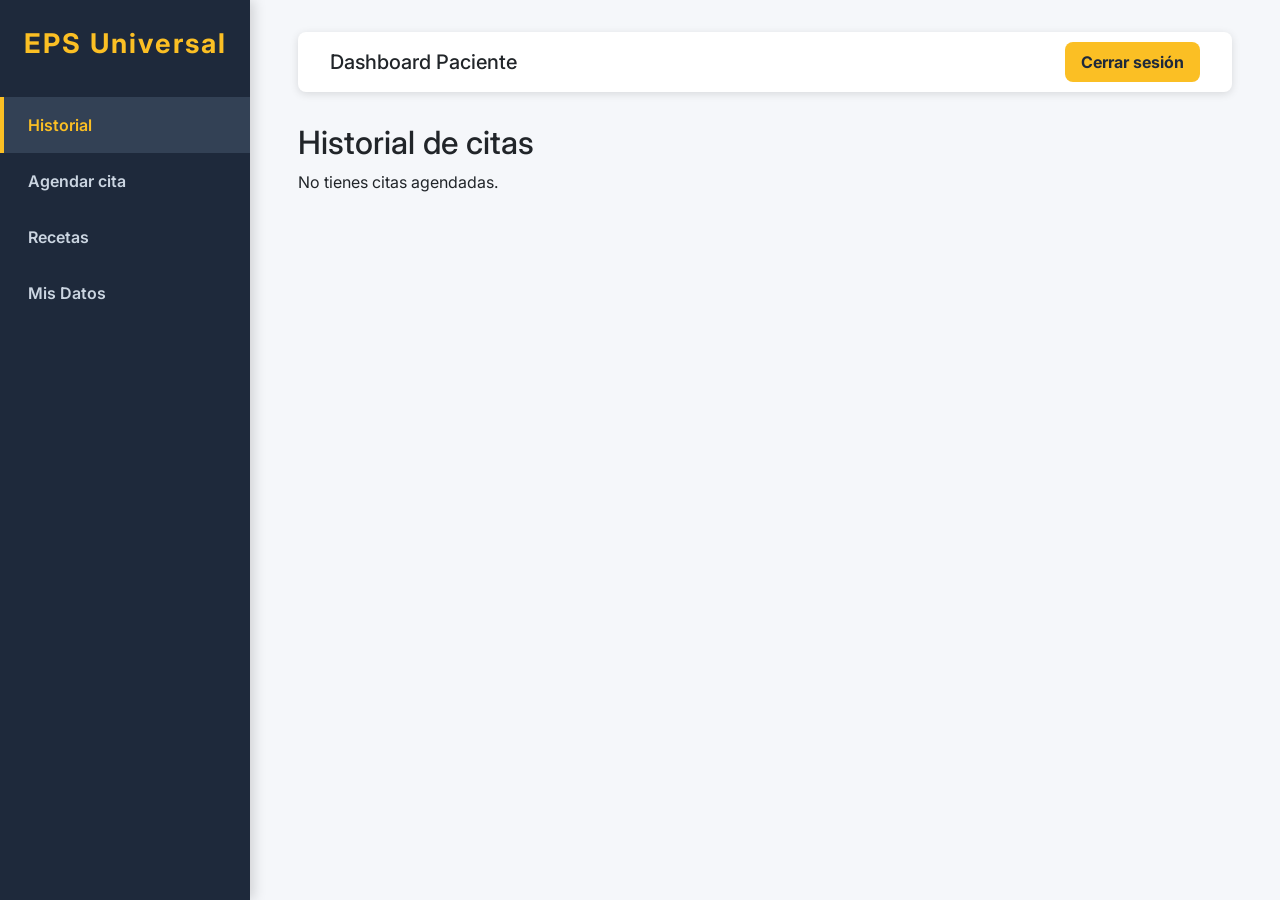
<file: dashboard-paciente.html>
<!DOCTYPE html>
<html lang="es">

<head>
    <meta charset="UTF-8" />
    <meta name="viewport" content="width=device-width, initial-scale=1" />
    <title>Dashboard Paciente - EPS Universal</title>
    <link href="https://cdn.jsdelivr.net/npm/bootstrap@5.3.6/dist/css/bootstrap.min.css" rel="stylesheet" />
    <link href="https://fonts.googleapis.com/css2?family=Inter:wght@400;600;700&display=swap" rel="stylesheet" />
    <style>
        body,
        html {
            height: 100%;
            margin: 0;
            font-family: 'Inter', sans-serif;
            background: #f5f7fa;
            color: #212529;
            overflow-x: hidden;
        }

        /* Sidebar */
        #sidebar {
            position: fixed;
            top: 0;
            left: 0;
            height: 100vh;
            width: 250px;
            background: #1e293b;
            box-shadow: 4px 0 12px rgb(0 0 0 / 0.15);
            display: flex;
            flex-direction: column;
            padding-top: 1.5rem;
            z-index: 1100;
            transition: transform 0.3s ease;
            transform: translateX(0);
        }

        #sidebar.closed {
            transform: translateX(-100%);
        }

        #sidebar .logo {
            font-size: 1.7rem;
            font-weight: 700;
            color: #fbbf24;
            text-align: center;
            margin-bottom: 2rem;
            letter-spacing: 2px;
            user-select: none;
        }

        #sidebar nav a {
            display: flex;
            align-items: center;
            padding: 1rem 1.5rem;
            color: #cbd5e1;
            font-weight: 600;
            font-size: 1rem;
            border-left: 4px solid transparent;
            transition: all 0.3s ease;
            text-decoration: none;
            gap: 12px;
        }

        #sidebar nav a:hover,
        #sidebar nav a.active {
            background: #334155;
            color: #fbbf24;
            border-left-color: #fbbf24;
        }

        /* Contenido principal */
        #mainContent {
            margin-left: 250px;
            padding: 2rem 3rem;
            min-height: 100vh;
            background: #f5f7fa;
            transition: margin-left 0.3s ease;
        }

        /* Header */
        header.navbar-top {
            height: 60px;
            background: white;
            box-shadow: 0 2px 8px rgb(0 0 0 / 0.12);
            display: flex;
            align-items: center;
            justify-content: space-between;
            padding: 0 2rem;
            margin-bottom: 2rem;
            border-radius: 8px;
            position: sticky;
            top: 0;
            z-index: 1050;
        }

        /* Botón hamburguesa */
        .btn-sidebar-toggle {
            background: transparent;
            border: none;
            font-size: 1.8rem;
            color: #1e293b;
            cursor: pointer;
            display: none;
            user-select: none;
        }

        .btn-sidebar-toggle:focus {
            outline: 2px solid #fbbf24;
            outline-offset: 2px;
        }

        /* Botón cerrar sesión */
        header.navbar-top button.logout-btn {
            background: #fbbf24;
            border: none;
            padding: 0.5rem 1rem;
            border-radius: 8px;
            font-weight: 700;
            color: #1e293b;
            cursor: pointer;
            transition: background-color 0.3s ease;
        }

        header.navbar-top button.logout-btn:hover {
            background: #f59e0b;
            color: white;
        }

        /* Formulario editar datos */
        form#formDatos label {
            font-weight: 600;
        }

        form#formDatos input,
        form#formDatos select {
            margin-bottom: 1rem;
            padding: 0.5rem;
            border-radius: 6px;
            border: 1px solid #ccc;
            width: 100%;
            font-size: 1rem;
        }

        form#formDatos button {
            background: #fbbf24;
            border: none;
            padding: 0.6rem 1.2rem;
            border-radius: 8px;
            font-weight: 700;
            color: #1e293b;
            cursor: pointer;
            transition: background-color 0.3s ease;
        }

        form#formDatos button:hover {
            background: #f59e0b;
            color: white;
        }

        /* Responsive */
        @media (max-width: 991.98px) {
            #sidebar {
                transform: translateX(-100%);
            }

            #sidebar.open {
                transform: translateX(0);
            }

            #mainContent {
                margin-left: 0;
                padding: 1.5rem 1.5rem;
            }

            .btn-sidebar-toggle {
                display: inline-block;
            }
        }
    </style>
</head>

<body>
    <!-- Sidebar -->
    <aside id="sidebar" class="closed" aria-label="Navegación principal">
        <div class="logo" tabindex="0">EPS Universal</div>
        <nav>
            <a href="#historial" class="active" data-target="historial" tabindex="0" aria-current="page">Historial</a>
            <a href="#agendar" data-target="agendar" tabindex="0">Agendar cita</a>
            <a href="#recetas" data-target="recetas" tabindex="0">Recetas</a>
            <a href="#misdatos" data-target="misdatos" tabindex="0">Mis Datos</a>
        </nav>
    </aside>

    <!-- Contenido principal -->
    <main id="mainContent" tabindex="-1">
        <header class="navbar-top" role="banner">
            <button aria-label="Abrir menú lateral" aria-expanded="false" aria-controls="sidebar"
                class="btn-sidebar-toggle" id="btnToggleSidebar">&#9776;</button>
            <h1 class="h5 m-0">Dashboard Paciente</h1>
            <button class="logout-btn" aria-label="Cerrar sesión">Cerrar sesión</button>
        </header>

        <!-- Secciones -->
        <section id="historial" tabindex="0" aria-label="Historial de citas">
            <h2>Historial de citas</h2>
            <div id="historialCitas">
                <p>No tienes citas agendadas.</p>
            </div>
        </section>

        <section id="agendar" tabindex="0" aria-label="Agendar nueva cita" hidden>
            <h2>Agendar cita</h2>
            <form id="formAgendar" novalidate>
                <label for="especialidad">Especialidad</label>
                <select id="especialidad" required>
                    <option value="">Seleccione</option>
                    <option value="general">General</option>
                    <option value="odontologia">Odontología</option>
                </select>
                <br /><br />
                <label for="fecha">Fecha</label>
                <input type="date" id="fecha" required />
                <br /><br />
                <label for="hora">Hora</label>
                <input type="time" id="hora" required />
                <br /><br />
                <button type="submit">Agendar</button>
            </form>
        </section>

        <section id="recetas" tabindex="0" aria-label="Recetas médicas" hidden>
            <h2>Recetas médicas</h2>
            <ul>
                <li>Paracetamol 500mg, 3 veces al día por 5 días</li>
                <li>Ibuprofeno 400mg, 2 veces al día por 7 días</li>
            </ul>
        </section>

        <section id="misdatos" tabindex="0" aria-label="Editar datos personales" hidden>
            <h2>Mis Datos Personales</h2>
            <form id="formDatos" novalidate>
                <label for="nombre">Nombre completo</label>
                <input type="text" id="nombre" required minlength="3" />

                <label for="email">Correo electrónico</label>
                <input type="email" id="email" required />

                <label for="telefono">Teléfono</label>
                <input type="tel" id="telefono" pattern="[0-9]{7,15}" placeholder="Solo números, 7-15 dígitos" />

                <label for="direccion">Dirección</label>
                <input type="text" id="direccion" />

                <label for="sexo">Sexo</label>
                <select id="sexo" required>
                    <option value="">Seleccione</option>
                    <option value="M">Masculino</option>
                    <option value="F">Femenino</option>
                    <option value="O">Otro</option>
                </select>

                <button type="submit">Guardar cambios</button>
            </form>
        </section>
    </main>

    <script>
        const sidebar = document.getElementById('sidebar');
        const btnToggle = document.getElementById('btnToggleSidebar');
        const links = sidebar.querySelectorAll('nav a');
        const sections = document.querySelectorAll('main section');

        // Datos ejemplo para mostrar en el formulario "Mis Datos"
        const datosUsuario = {
            nombre: 'Juan Pérez',
            email: 'juan.perez@example.com',
            telefono: '3123456789',
            direccion: 'Calle Falsa 123',
            sexo: 'M',
        };

        // Array para almacenar las citas agendadas
        let citas = [
            // Ejemplo de cita previa (opcional)
            // { especialidad: 'general', fecha: '2025-05-10', hora: '14:00' }
        ];

        // Función para cargar datos en el formulario "Mis Datos"
        function cargarDatos() {
            document.getElementById('nombre').value = datosUsuario.nombre;
            document.getElementById('email').value = datosUsuario.email;
            document.getElementById('telefono').value = datosUsuario.telefono;
            document.getElementById('direccion').value = datosUsuario.direccion;
            document.getElementById('sexo').value = datosUsuario.sexo;
        }

        // Función para mostrar las citas en el historial
        function mostrarHistorial() {
            const historialDiv = document.getElementById('historialCitas');
            historialDiv.innerHTML = ''; // Limpiar contenido

            if (citas.length === 0) {
                historialDiv.innerHTML = '<p>No tienes citas agendadas.</p>';
                return;
            }

            // Ordenar citas por fecha y hora descendente para mostrar la última primero
            citas.sort((a, b) => {
                const fechaHoraA = new Date(a.fecha + 'T' + a.hora);
                const fechaHoraB = new Date(b.fecha + 'T' + b.hora);
                return fechaHoraB - fechaHoraA;
            });

            const ultimaCita = citas[0];

            historialDiv.innerHTML = `
        <p><strong>Última cita agendada:</strong></p>
        <ul>
          <li>Especialidad: ${ultimaCita.especialidad.charAt(0).toUpperCase() + ultimaCita.especialidad.slice(1)}</li>
          <li>Fecha: ${ultimaCita.fecha}</li>
          <li>Hora: ${ultimaCita.hora}</li>
        </ul>
      `;

            // Opcional: mostrar todas las citas históricas
            if (citas.length > 1) {
                historialDiv.innerHTML += '<hr><p>Historial completo de citas:</p><ul>';
                citas.forEach(cita => {
                    historialDiv.innerHTML += `<li>${cita.especialidad.charAt(0).toUpperCase() + cita.especialidad.slice(1)} - ${cita.fecha} a las ${cita.hora}</li>`;
                });
                historialDiv.innerHTML += '</ul>';
            }
        }

        // Botón para abrir/cerrar sidebar móvil
        btnToggle.addEventListener('click', () => {
            if (sidebar.classList.contains('open')) {
                sidebar.classList.remove('open');
                sidebar.classList.add('closed');
                btnToggle.setAttribute('aria-expanded', 'false');
            } else {
                sidebar.classList.add('open');
                sidebar.classList.remove('closed');
                btnToggle.setAttribute('aria-expanded', 'true');
            }
        });

        // Navegación y mostrar secciones
        links.forEach(link => {
            link.addEventListener('click', e => {
                e.preventDefault();
                const target = link.getAttribute('data-target');

                sections.forEach(sec => {
                    sec.hidden = sec.id !== target;
                });

                links.forEach(l => l.classList.remove('active'));
                link.classList.add('active');

                // Cargar datos en "Mis Datos" si se selecciona esa sección
                if (target === 'misdatos') {
                    cargarDatos();
                }

                // Mostrar historial actualizado si se selecciona historial
                if (target === 'historial') {
                    mostrarHistorial();
                }

                // En móvil cerrar sidebar al seleccionar
                if (window.innerWidth < 992) {
                    sidebar.classList.remove('open');
                    sidebar.classList.add('closed');
                    btnToggle.setAttribute('aria-expanded', 'false');
                }
            });
        });

        // Al cargar página: mostrar solo historial y sidebar acorde tamaño
        window.addEventListener('DOMContentLoaded', () => {
            sections.forEach(sec => {
                sec.hidden = sec.id !== 'historial';
            });
            mostrarHistorial();

            if (window.innerWidth >= 992) {
                sidebar.classList.remove('closed');
                sidebar.classList.remove('open');
            } else {
                sidebar.classList.add('closed');
            }
            btnToggle.setAttribute('aria-expanded', 'false');
        });

        // Ajustar sidebar al cambiar tamaño ventana
        window.addEventListener('resize', () => {
            if (window.innerWidth >= 992) {
                sidebar.classList.remove('closed');
                sidebar.classList.remove('open');
                btnToggle.setAttribute('aria-expanded', 'false');
            } else {
                sidebar.classList.add('closed');
            }
        });

        // Validar y "guardar" cambios de formulario "Mis Datos"
        const formDatos = document.getElementById('formDatos');
        formDatos.addEventListener('submit', e => {
            e.preventDefault();

            // Validar campos con HTML5
            if (!formDatos.checkValidity()) {
                alert('Por favor complete correctamente el formulario.');
                return;
            }

            // Validar patrón del teléfono si está lleno
            const telefonoInput = document.getElementById('telefono');
            if (telefonoInput.value.trim() !== '' && !telefonoInput.checkValidity()) {
                alert('El teléfono debe contener solo números entre 7 y 15 dígitos.');
                return;
            }

            // Guardar los datos en el objeto (simulación)
            datosUsuario.nombre = document.getElementById('nombre').value.trim();
            datosUsuario.email = document.getElementById('email').value.trim();
            datosUsuario.telefono = telefonoInput.value.trim();
            datosUsuario.direccion = document.getElementById('direccion').value.trim();
            datosUsuario.sexo = document.getElementById('sexo').value;

            alert('Datos guardados con éxito. (Aquí conectas con backend para persistir)');
        });

        // Manejar formulario agendar cita
        const formAgendar = document.getElementById('formAgendar');
        formAgendar.addEventListener('submit', e => {
            e.preventDefault();

            // Validar campos
            if (!formAgendar.checkValidity()) {
                alert('Por favor complete correctamente el formulario para agendar cita.');
                return;
            }

            // Obtener valores
            const especialidad = document.getElementById('especialidad').value;
            const fecha = document.getElementById('fecha').value;
            const hora = document.getElementById('hora').value;

            // Validar fecha no sea en el pasado
            const fechaCita = new Date(fecha + 'T' + hora);
            const ahora = new Date();
            if (fechaCita < ahora) {
                alert('La fecha y hora de la cita no pueden ser anteriores a la fecha actual.');
                return;
            }

            // Agregar cita al array
            citas.push({ especialidad, fecha, hora });
              alert('Cita agendada correctamente.');

  // Resetear formulario
  formAgendar.reset();

  // Cambiar a historial y actualizarlo para que muestre la nueva cita
  sections.forEach(sec => (sec.hidden = sec.id !== 'historial'));
  links.forEach(l => l.classList.remove('active'));
  links.forEach(l => {
    if (l.getAttribute('data-target') === 'historial') l.classList.add('active');
  });
  mostrarHistorial();
});
</script> </body> </html>
</file>
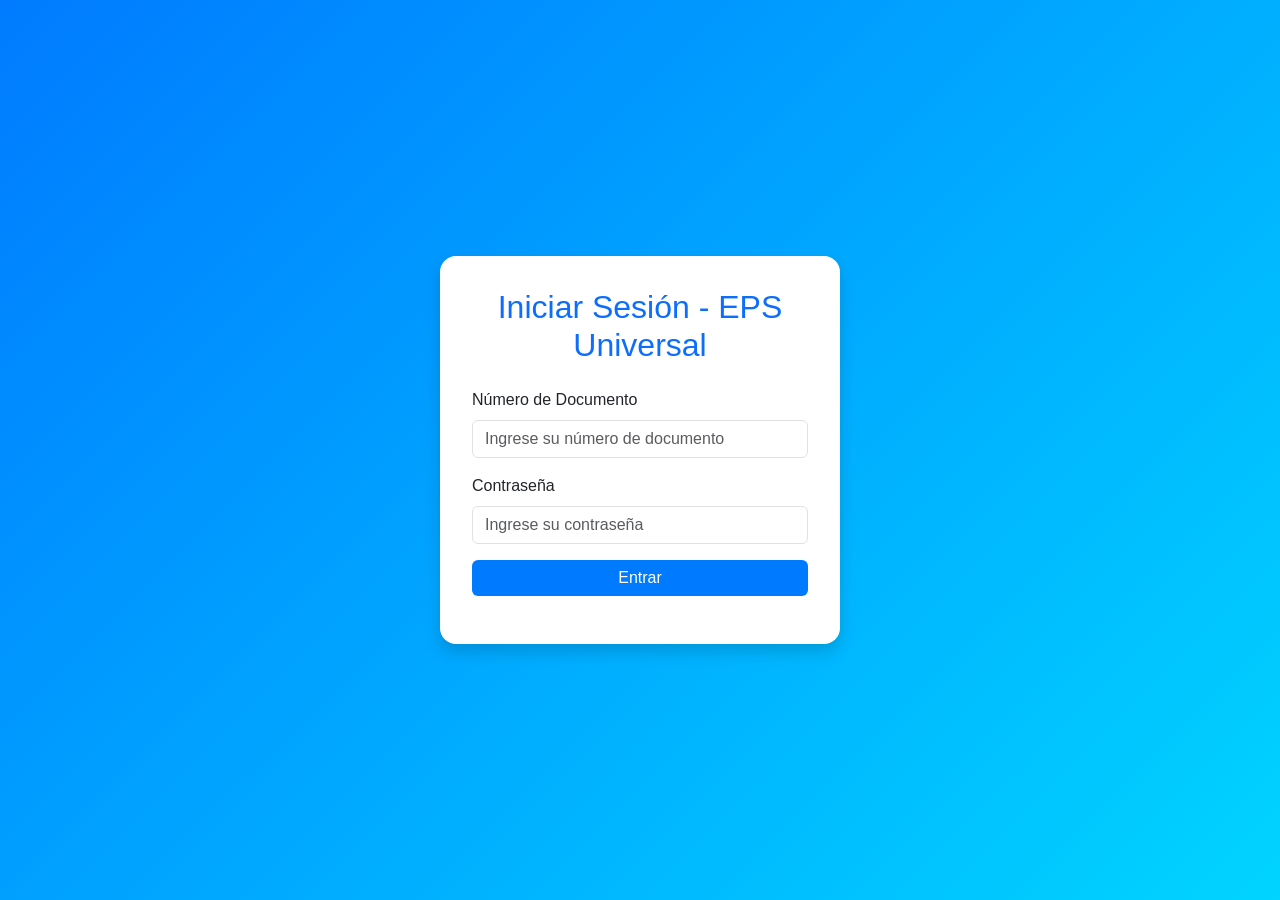
<file: login.html>
<!DOCTYPE html>
<html lang="es">

<head>
  <meta charset="UTF-8" />
  <meta name="viewport" content="width=device-width, initial-scale=1" />
  <title>Login EPS Universal</title>
  <link href="https://cdn.jsdelivr.net/npm/bootstrap@5.3.6/dist/css/bootstrap.min.css" rel="stylesheet" />
  <style>
    body {
      background: linear-gradient(135deg, #007bff 0%, #00d4ff 100%);
      height: 100vh;
      display: flex;
      justify-content: center;
      align-items: center;
      font-family: 'Segoe UI', Tahoma, Geneva, Verdana, sans-serif;
    }

    .login-card {
      background: white;
      border-radius: 1rem;
      padding: 2rem;
      width: 100%;
      max-width: 400px;
      box-shadow: 0 0.5rem 1rem rgba(0, 0, 0, 0.15);
    }

    .form-control:focus {
      border-color: #007bff;
      box-shadow: 0 0 8px #00aaff88;
    }

    .btn-primary {
      background: #007bff;
      border: none;
      transition: background 0.3s ease;
    }

    .btn-primary:hover {
      background: #0056b3;
    }

    .error-msg {
      color: #dc3545;
      font-size: 0.9rem;
      margin-top: 0.3rem;
    }

    .success-msg {
      color: #198754;
      font-size: 1rem;
      margin-top: 1rem;
      text-align: center;
    }
  </style>
</head>

<body>
  <main class="login-card shadow">
    <h2 class="mb-4 text-center text-primary">Iniciar Sesión - EPS Universal</h2>
    <form id="loginForm" novalidate>
      <div class="mb-3">
        <label for="document" class="form-label">Número de Documento</label>
        <input type="text" class="form-control" id="document" placeholder="Ingrese su número de documento" required pattern="^\d{6,15}$" />
        <div class="error-msg" id="docError"></div>
      </div>
      <div class="mb-3">
        <label for="password" class="form-label">Contraseña</label>
        <input type="password" class="form-control" id="password" placeholder="Ingrese su contraseña" required minlength="6" />
        <div class="error-msg" id="passError"></div>
      </div>
      <button type="submit" class="btn btn-primary w-100">Entrar</button>
    </form>
    <div id="loginResult" class="success-msg"></div>
  </main>

  <script>
    // Simulación simple de usuarios para demo
    const usuariosSimulados = {
      // documento: rol
      "123456789": "paciente",
      "987654321": "doctor",
      "555555555": "admin",
    };

    const loginForm = document.getElementById("loginForm");
    const docInput = document.getElementById("document");
    const passInput = document.getElementById("password");
    const docError = document.getElementById("docError");
    const passError = document.getElementById("passError");
    const loginResult = document.getElementById("loginResult");

    loginForm.addEventListener("submit", (e) => {
      e.preventDefault();

      // Reset mensajes
      docError.textContent = "";
      passError.textContent = "";
      loginResult.textContent = "";

      // Validar documento
      const docVal = docInput.value.trim();
      if (!docVal.match(/^\d{6,15}$/)) {
        docError.textContent = "Ingrese un número de documento válido (6-15 dígitos)";
        docInput.focus();
        return;
      }

      // Validar contraseña
      const passVal = passInput.value.trim();
      if (passVal.length < 6) {
        passError.textContent = "La contraseña debe tener al menos 6 caracteres";
        passInput.focus();
        return;
      }

      // Simular autenticación
      if (!(docVal in usuariosSimulados)) {
        loginResult.style.color = "#dc3545";
        loginResult.textContent = "Usuario no registrado.";
        return;
      }

      // Simular contraseña correcta (para demo)
      // Aquí iría la llamada a backend real con fetch o axios
      if (passVal !== "password123") {
        loginResult.style.color = "#dc3545";
        loginResult.textContent = "Contraseña incorrecta.";
        return;
      }

      // Éxito: redirigir según rol
      const rol = usuariosSimulados[docVal];
      loginResult.style.color = "#198754";
      loginResult.textContent = `Inicio de sesión exitoso. Redirigiendo como ${rol}...`;

      setTimeout(() => {
        switch (rol) {
          case "paciente":
            window.location.href = "dashboard-paciente.html";
            break;
          case "doctor":
            window.location.href = "dashboard-doctor.html";
            break;
          case "admin":
            window.location.href = "dashboard-admin.html";
            break;
          default:
            window.location.href = "index.html";
        }
      }, 1500);
    });
  </script>
</body>

</html>
</file>
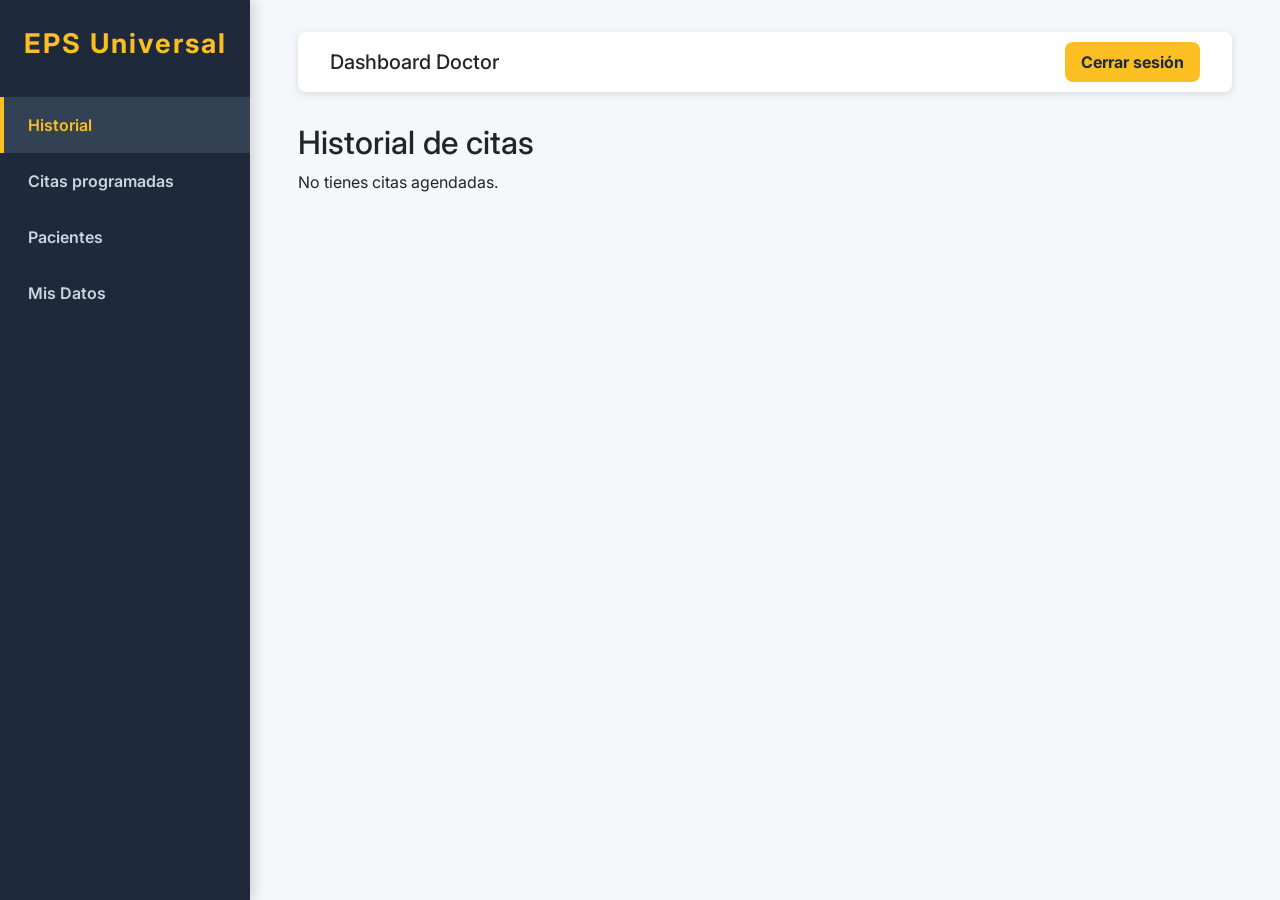
<file: dashboards/dashboard-doctor.html>
<!DOCTYPE html>
<html lang="es">

<head>
    <meta charset="UTF-8" />
    <meta name="viewport" content="width=device-width, initial-scale=1" />
    <title>Dashboard Doctor - EPS Universal</title>
    <link href="https://cdn.jsdelivr.net/npm/bootstrap@5.3.6/dist/css/bootstrap.min.css" rel="stylesheet" />
    <link href="https://fonts.googleapis.com/css2?family=Inter:wght@400;600;700&display=swap" rel="stylesheet" />
    <style>
        body,
        html {
            height: 100%;
            margin: 0;
            font-family: 'Inter', sans-serif;
            background: #f5f7fa;
            color: #212529;
            overflow-x: hidden;
        }

        /* Sidebar */
        #sidebar {
            position: fixed;
            top: 0;
            left: 0;
            height: 100vh;
            width: 250px;
            background: #1e293b;
            box-shadow: 4px 0 12px rgb(0 0 0 / 0.15);
            display: flex;
            flex-direction: column;
            padding-top: 1.5rem;
            z-index: 1100;
            transition: transform 0.3s ease;
            transform: translateX(0);
        }

        #sidebar.closed {
            transform: translateX(-100%);
        }

        #sidebar .logo {
            font-size: 1.7rem;
            font-weight: 700;
            color: #fbbf24;
            text-align: center;
            margin-bottom: 2rem;
            letter-spacing: 2px;
            user-select: none;
        }

        #sidebar nav a {
            display: flex;
            align-items: center;
            padding: 1rem 1.5rem;
            color: #cbd5e1;
            font-weight: 600;
            font-size: 1rem;
            border-left: 4px solid transparent;
            transition: all 0.3s ease;
            text-decoration: none;
            gap: 12px;
            cursor: pointer;
        }

        #sidebar nav a:hover,
        #sidebar nav a.active {
            background: #334155;
            color: #fbbf24;
            border-left-color: #fbbf24;
        }

        /* Contenido principal */
        #mainContent {
            margin-left: 250px;
            padding: 2rem 3rem;
            min-height: 100vh;
            background: #f5f7fa;
            transition: margin-left 0.3s ease;
        }

        /* Header */
        header.navbar-top {
            height: 60px;
            background: white;
            box-shadow: 0 2px 8px rgb(0 0 0 / 0.12);
            display: flex;
            align-items: center;
            justify-content: space-between;
            padding: 0 2rem;
            margin-bottom: 2rem;
            border-radius: 8px;
            position: sticky;
            top: 0;
            z-index: 1050;
        }

        /* Botón hamburguesa */
        .btn-sidebar-toggle {
            background: transparent;
            border: none;
            font-size: 1.8rem;
            color: #1e293b;
            cursor: pointer;
            display: none;
            user-select: none;
        }

        .btn-sidebar-toggle:focus {
            outline: 2px solid #fbbf24;
            outline-offset: 2px;
        }

        /* Botón cerrar sesión */
        header.navbar-top button.logout-btn {
            background: #fbbf24;
            border: none;
            padding: 0.5rem 1rem;
            border-radius: 8px;
            font-weight: 700;
            color: #1e293b;
            cursor: pointer;
            transition: background-color 0.3s ease;
        }

        header.navbar-top button.logout-btn:hover {
            background: #f59e0b;
            color: white;
        }

        /* Formulario editar datos */
        form#formDatos label {
            font-weight: 600;
        }

        form#formDatos input,
        form#formDatos select {
            margin-bottom: 1rem;
            padding: 0.5rem;
            border-radius: 6px;
            border: 1px solid #ccc;
            width: 100%;
            font-size: 1rem;
        }

        form#formDatos button {
            background: #fbbf24;
            border: none;
            padding: 0.6rem 1.2rem;
            border-radius: 8px;
            font-weight: 700;
            color: #1e293b;
            cursor: pointer;
            transition: background-color 0.3s ease;
        }

        form#formDatos button:hover {
            background: #f59e0b;
            color: white;
        }

        /* Lista de citas programadas */
        #listaCitas {
            margin-top: 1rem;
        }

        #listaCitas table {
            width: 100%;
            border-collapse: collapse;
        }

        #listaCitas th,
        #listaCitas td {
            padding: 0.75rem 1rem;
            border: 1px solid #ddd;
            text-align: left;
        }

        #listaCitas th {
            background-color: #fbbf24;
            color: #1e293b;
        }

        #listaCitas button {
            margin-right: 0.5rem;
        }

        /* Responsive */
        @media (max-width: 991.98px) {
            #sidebar {
                transform: translateX(-100%);
            }

            #sidebar.open {
                transform: translateX(0);
            }

            #mainContent {
                margin-left: 0;
                padding: 1.5rem 1.5rem;
            }

            .btn-sidebar-toggle {
                display: inline-block;
            }
        }
        #sidebar {
    transform: translateX(0);
}

/* Solo ocultar en pantallas pequeñas */
@media (max-width: 991.98px) {
    #sidebar {
        transform: translateX(-100%);
    }
    #sidebar.open {
        transform: translateX(0);
    }
}

    </style>
</head>

<body>
    <!-- Sidebar -->
  <aside id="sidebar" aria-label="Navegación principal">

        <div class="logo" tabindex="0">EPS Universal</div>
        <nav>
            <a href="#historial" class="active" data-target="historial" tabindex="0" aria-current="page">Historial</a>
            <a href="#citas" data-target="citas" tabindex="0">Citas programadas</a>
            <a href="#pacientes" data-target="pacientes" tabindex="0">Pacientes</a>
            <a href="#misdatos" data-target="misdatos" tabindex="0">Mis Datos</a>
        </nav>
    </aside>

    <!-- Contenido principal -->
    <main id="mainContent" tabindex="-1">
        <header class="navbar-top" role="banner">
            <button aria-label="Abrir menú lateral" aria-expanded="false" aria-controls="sidebar"
                class="btn-sidebar-toggle" id="btnToggleSidebar">&#9776;</button>
            <h1 class="h5 m-0">Dashboard Doctor</h1>
            <button class="logout-btn" aria-label="Cerrar sesión">Cerrar sesión</button>
        </header>

        <!-- Secciones -->
        <section id="historial" tabindex="0" aria-label="Historial de citas">
            <h2>Historial de citas</h2>
            <div id="historialCitas">
                <p>No tienes citas agendadas.</p>
            </div>
        </section>

        <section id="citas" tabindex="0" aria-label="Citas programadas" hidden>
            <h2>Citas programadas</h2>
            <div id="listaCitas">
                <!-- Aquí se cargarán las citas desde JS -->
            </div>
        </section>

        <section id="pacientes" tabindex="0" aria-label="Historial clínico de pacientes" hidden>
            <h2>Pacientes</h2>
            <div id="listaPacientes"></div>
            <hr>
            <div id="historialClinico" hidden>
                <h3>Historial Clínico de <span id="nombrePaciente"></span></h3>
                <ul id="detallesHistorial"></ul>
                <button id="btnCerrarHistorial" class="btn btn-secondary mt-3">Cerrar historial</button>
            </div>
        </section>

        <section id="misdatos" tabindex="0" aria-label="Editar datos personales" hidden>
            <h2>Mis Datos Personales</h2>
            <form id="formDatos" novalidate>
                <label for="nombreDoctor">Nombre Completo</label>
                <input type="text" id="nombreDoctor" name="nombreDoctor" required />
            <label for="emailDoctor">Correo electrónico</label>
            <input type="email" id="emailDoctor" name="emailDoctor" required />

            <label for="especialidad">Especialidad</label>
            <input type="text" id="especialidad" name="especialidad" required />

            <label for="telefono">Teléfono</label>
            <input type="tel" id="telefono" name="telefono" />

            <button type="submit">Guardar Cambios</button>
        </form>
        <div id="mensajeDatos" role="alert" aria-live="polite" style="margin-top: 1rem;"></div>
    </section>
</main>

<script>
    // Datos simulados que vendrían del backend
    const citasDoctor = [
        {
            id: 1,
            paciente: "Carlos Mendoza",
            fecha: "2025-05-20",
            hora: "10:00 AM",
            motivo: "Consulta general",
            estado: "Pendiente"
        },
        {
            id: 2,
            paciente: "Ana Torres",
            fecha: "2025-05-20",
            hora: "11:00 AM",
            motivo: "Chequeo cardiológico",
            estado: "Pendiente"
        },
        {
            id: 3,
            paciente: "Luis Gómez",
            fecha: "2025-05-21",
            hora: "09:30 AM",
            motivo: "Revisión laboratorio",
            estado: "Confirmada"
        }
    ];

    // Manejo del menú lateral y secciones
    const sidebar = document.getElementById('sidebar');
    const btnToggleSidebar = document.getElementById('btnToggleSidebar');
    const mainContent = document.getElementById('mainContent');
    const linksNav = sidebar.querySelectorAll('nav a');
    const secciones = ['historial', 'citas', 'pacientes', 'misdatos'];

    btnToggleSidebar.addEventListener('click', () => {
        const expanded = btnToggleSidebar.getAttribute('aria-expanded') === 'true';
        btnToggleSidebar.setAttribute('aria-expanded', !expanded);
        sidebar.classList.toggle('open');
    });

    linksNav.forEach(link => {
        link.addEventListener('click', (e) => {
            e.preventDefault();
            const target = link.getAttribute('data-target');

            // Marcar activo en menú
            linksNav.forEach(l => l.classList.remove('active'));
            link.classList.add('active');

            // Mostrar solo la sección correspondiente
            secciones.forEach(sec => {
                const secElem = document.getElementById(sec);
                if (sec === target) {
                    secElem.hidden = false;
                    secElem.focus();
                } else {
                    secElem.hidden = true;
                }
            });

            // Cerrar sidebar en móviles
            if (window.innerWidth < 992) {
                sidebar.classList.remove('open');
                btnToggleSidebar.setAttribute('aria-expanded', false);
            }

            // Si la sección es citas, cargar lista
            if (target === 'citas') {
                cargarCitas();
            }
            // Si la sección es pacientes, cargar lista (opcional)
            if (target === 'pacientes') {
                cargarPacientes();
            }
        });
    });

    // Función para cargar las citas del doctor
    function cargarCitas() {
        const divLista = document.getElementById('listaCitas');
        if (citasDoctor.length === 0) {
            divLista.innerHTML = '<p>No hay citas programadas.</p>';
            return;
        }

        let html = `<table aria-describedby="listaCitas">
            <thead>
                <tr>
                    <th>Paciente</th>
                    <th>Fecha</th>
                    <th>Hora</th>
                    <th>Motivo</th>
                    <th>Estado</th>
                    <th>Acciones</th>
                </tr>
            </thead>
            <tbody>`;

        citasDoctor.forEach(cita => {
            html += `
            <tr>
                <td>${cita.paciente}</td>
                <td>${cita.fecha}</td>
                <td>${cita.hora}</td>
                <td>${cita.motivo}</td>
                <td id="estado-${cita.id}">${cita.estado}</td>
                <td>
                    <button aria-label="Confirmar cita de ${cita.paciente}" onclick="confirmarCita(${cita.id})" class="btn btn-sm btn-success" ${cita.estado === 'Confirmada' ? 'disabled' : ''}>Confirmar</button>
                    <button aria-label="Cancelar cita de ${cita.paciente}" onclick="cancelarCita(${cita.id})" class="btn btn-sm btn-danger" ${cita.estado === 'Cancelada' ? 'disabled' : ''}>Cancelar</button>
                </td>
            </tr>`;
        });

        html += `</tbody></table>`;
        divLista.innerHTML = html;
    }

    // Confirmar cita
    function confirmarCita(id) {
        const cita = citasDoctor.find(c => c.id === id);
        if (!cita) return;
        cita.estado = "Confirmada";
        document.getElementById(`estado-${id}`).textContent = "Confirmada";
        cargarCitas();
    }

    // Cancelar cita
    function cancelarCita(id) {
        const cita = citasDoctor.find(c => c.id === id);
        if (!cita) return;
        cita.estado = "Cancelada";
        document.getElementById(`estado-${id}`).textContent = "Cancelada";
        cargarCitas();
    }

    // Carga de pacientes (simulado)
    const pacientes = [
        {
            id: 1,
            nombre: "Carlos Mendoza",
            historial: [
                "Consulta general 2024-12-01: Control de peso",
                "Vacunación antigripal 2024-11-15"
            ]
        },
        {
            id: 2,
            nombre: "Ana Torres",
            historial: [
                "Chequeo cardiológico 2024-10-10",
                "Ecografía abdominal 2024-09-05"
            ]
        }
    ];

    function cargarPacientes() {
        const divPacientes = document.getElementById('listaPacientes');
        if (pacientes.length === 0) {
            divPacientes.innerHTML = "<p>No hay pacientes registrados.</p>";
            return;
        }
        let html = '<ul class="list-group">';
        pacientes.forEach(p => {
            html += `<li class="list-group-item list-group-item-action" tabindex="0" role="button" aria-pressed="false" onclick="mostrarHistorial(${p.id})" onkeydown="if(event.key==='Enter'){mostrarHistorial(${p.id})}">
            ${p.nombre}</li>`;
        });
        html += '</ul>';
        divPacientes.innerHTML = html;
        document.getElementById('historialClinico').hidden = true;
    }

    // Mostrar historial clínico de paciente
    function mostrarHistorial(idPaciente) {
        const paciente = pacientes.find(p => p.id === idPaciente);
        if (!paciente) return;

        const divHistorial = document.getElementById('historialClinico');
        const ulDetalles = document.getElementById('detallesHistorial');
        const nombreSpan = document.getElementById('nombrePaciente');

        nombreSpan.textContent = paciente.nombre;
        ulDetalles.innerHTML = '';
        paciente.historial.forEach(item => {
            const li = document.createElement('li');
            li.textContent = item;
            ulDetalles.appendChild(li);
        });

        divHistorial.hidden = false;
        divHistorial.focus();
    }

    document.getElementById('btnCerrarHistorial').addEventListener('click', () => {
        document.getElementById('historialClinico').hidden = true;
        document.getElementById('listaPacientes').focus();
    });

    // Manejo del formulario Mis Datos
    const formDatos = document.getElementById('formDatos');
    const mensajeDatos = document.getElementById('mensajeDatos');

    // Simulación de carga de datos del doctor
    function cargarDatosDoctor() {
        // Estos datos podrían venir del backend
        const datos = {
            nombreDoctor: "Dr. Juan Pérez",
            emailDoctor: "juan.perez@epsuniversal.com",
            especialidad: "Medicina General",
            telefono: "3124567890"
        };

        formDatos.nombreDoctor.value = datos.nombreDoctor;
        formDatos.emailDoctor.value = datos.emailDoctor;
        formDatos.especialidad.value = datos.especialidad;
        formDatos.telefono.value = datos.telefono;
    }

    formDatos.addEventListener('submit', e => {
        e.preventDefault();
        if (!formDatos.checkValidity()) {
            mensajeDatos.textContent = "Por favor completa todos los campos requeridos correctamente.";
            mensajeDatos.style.color = "red";
            return;
        }
        // Aquí se enviaría al backend para guardar
        mensajeDatos.textContent = "Datos guardados correctamente.";
        mensajeDatos.style.color = "green";
    });

    // Al cargar la página, cargar datos y mostrar historial por defecto
    window.addEventListener('load', () => {
        cargarDatosDoctor();
        // Por defecto mostramos la sección historial y cargamos
        secciones.forEach(sec => {
            document.getElementById(sec).hidden = sec !== 'historial';
        });
        linksNav.forEach(l => l.classList.remove('active'));
        linksNav[0].classList.add('active');
    });
</script>
</body> </html>
</file>
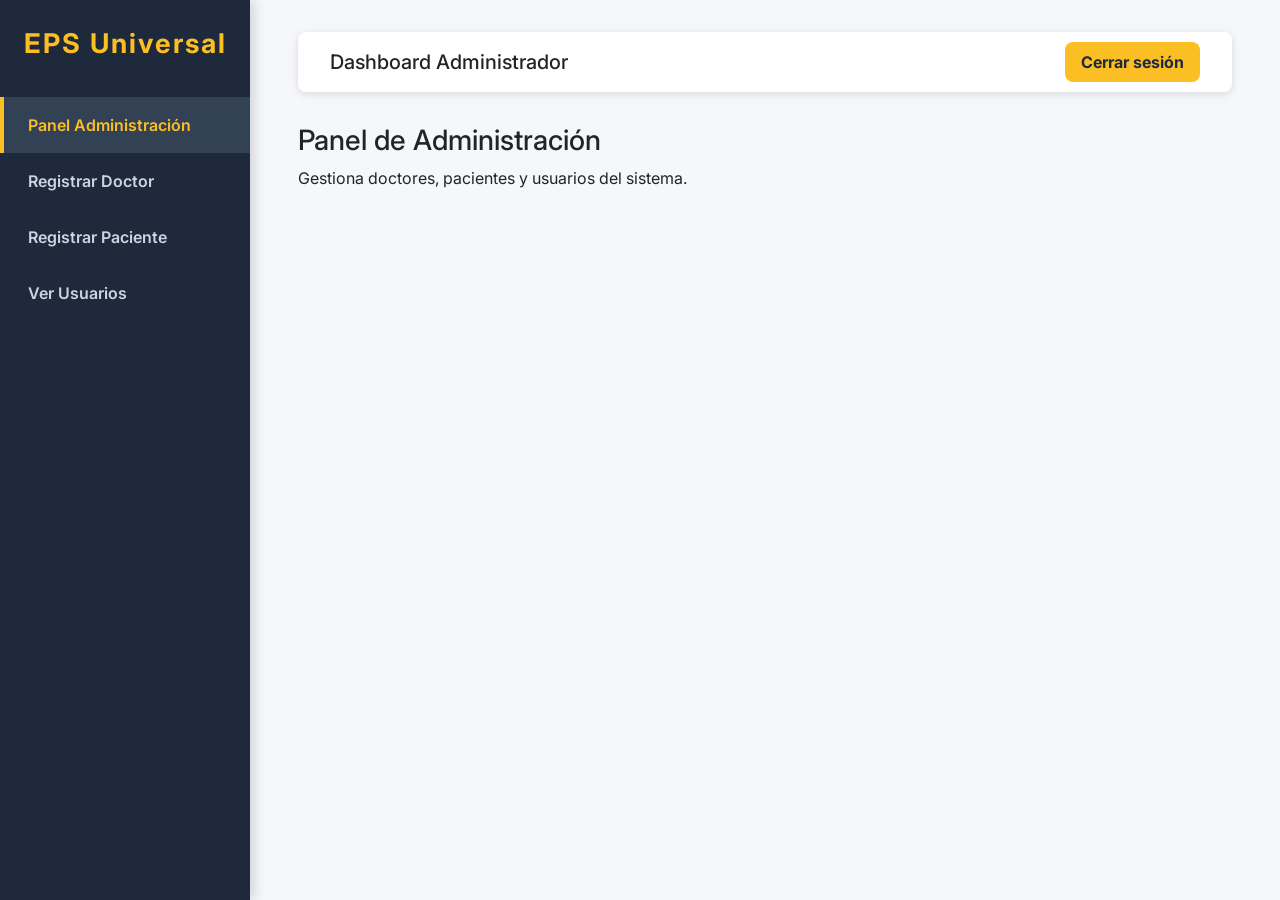
<file: OneDrive/Escritorio/FRONTEND EPS UNIVERSAL/dashbords/dashboard-admin.html>
<!DOCTYPE html>
<html lang="es">

<head>
    <meta charset="UTF-8" />
    <meta name="viewport" content="width=device-width, initial-scale=1" />
    <title>Dashboard Administrador - EPS Universal</title>
    <link href="https://cdn.jsdelivr.net/npm/bootstrap@5.3.6/dist/css/bootstrap.min.css" rel="stylesheet" />
    <link href="https://fonts.googleapis.com/css2?family=Inter:wght@400;600;700&display=swap" rel="stylesheet" />
    <style>
        body,
        html {
            height: 100%;
            margin: 0;
            font-family: 'Inter', sans-serif;
            background: #f5f7fa;
            color: #212529;
            overflow-x: hidden;
        }

        #sidebar {
            position: fixed;
            top: 0;
            left: 0;
            height: 100vh;
            width: 250px;
            background: #1e293b;
            box-shadow: 4px 0 12px rgb(0 0 0 / 0.15);
            display: flex;
            flex-direction: column;
            padding-top: 1.5rem;
            z-index: 1100;
            transition: transform 0.3s ease;
        }

        #sidebar .logo {
            font-size: 1.7rem;
            font-weight: 700;
            color: #fbbf24;
            text-align: center;
            margin-bottom: 2rem;
            letter-spacing: 2px;
        }

        #sidebar nav a {
            display: flex;
            align-items: center;
            padding: 1rem 1.5rem;
            color: #cbd5e1;
            font-weight: 600;
            font-size: 1rem;
            border-left: 4px solid transparent;
            transition: all 0.3s ease;
            text-decoration: none;
            gap: 12px;
        }

        #sidebar nav a:hover,
        #sidebar nav a.active {
            background: #334155;
            color: #fbbf24;
            border-left-color: #fbbf24;
        }

        #mainContent {
            margin-left: 250px;
            padding: 2rem 3rem;
            min-height: 100vh;
        }

        header.navbar-top {
            height: 60px;
            background: white;
            box-shadow: 0 2px 8px rgb(0 0 0 / 0.12);
            display: flex;
            align-items: center;
            justify-content: space-between;
            padding: 0 2rem;
            margin-bottom: 2rem;
            border-radius: 8px;
            position: sticky;
            top: 0;
            z-index: 1050;
        }

        .btn-sidebar-toggle {
            background: transparent;
            border: none;
            font-size: 1.8rem;
            color: #1e293b;
            cursor: pointer;
            display: none;
        }

        header.navbar-top button.logout-btn {
            background: #fbbf24;
            border: none;
            padding: 0.5rem 1rem;
            border-radius: 8px;
            font-weight: 700;
            color: #1e293b;
            cursor: pointer;
        }

        header.navbar-top button.logout-btn:hover {
            background: #f59e0b;
            color: white;
        }

        @media (max-width: 991.98px) {
            #sidebar {
                transform: translateX(-100%);
            }

            #sidebar.open {
                transform: translateX(0);
            }

            #mainContent {
                margin-left: 0;
                padding: 1.5rem;
            }

            .btn-sidebar-toggle {
                display: inline-block;
            }
        }

        /* Ocultar todas las secciones por defecto */
        section.content-section {
            display: none;
        }

        /* Mostrar la sección activa */
        section.content-section.active {
            display: block;
        }
    </style>
</head>

<body>
    <aside id="sidebar" aria-label="Navegación principal">
        <div class="logo">EPS Universal</div>
        <nav>
            <a href="#" class="menu-link active" data-section="admin-panel">Panel Administración</a>
            <a href="#" class="menu-link" data-section="registrar-doctor">Registrar Doctor</a>
            <a href="#" class="menu-link" data-section="registrar-paciente">Registrar Paciente</a>
            <a href="#" class="menu-link" data-section="ver-usuarios">Ver Usuarios</a>
        </nav>
    </aside>

    <main id="mainContent">
        <header class="navbar-top">
            <button class="btn-sidebar-toggle" id="btnToggleSidebar">&#9776;</button>
            <h1 class="h5 m-0">Dashboard Administrador</h1>
            <button class="logout-btn">Cerrar sesión</button>
        </header>

        <!-- Secciones separadas -->
        <section id="admin-panel" class="content-section active">
            <h3>Panel de Administración</h3>
            <p>Gestiona doctores, pacientes y usuarios del sistema.</p>
        </section>

        <section id="registrar-doctor" class="content-section">
            <h3>Registrar Doctor</h3>
            <form id="formDoctor">
                <input type="text" class="form-control mb-2" placeholder="Nombre completo" name="nombre" required>
                <input type="text" class="form-control mb-2" placeholder="Especialidad" name="especialidad" required>
                <select class="form-control mb-2" name="jornada" required>
                    <option value="" disabled selected>Jornada</option>
                    <option value="Matinal">Matinal</option>
                    <option value="Vespertina">Vespertina</option>
                </select>
                <input type="text" class="form-control mb-2" placeholder="Teléfono" name="telefono" required>
                <input type="email" class="form-control mb-2" placeholder="Correo" name="correo" required>
                <button type="submit" class="btn btn-primary w-100">Registrar</button>
            </form>
        </section>

        <section id="registrar-paciente" class="content-section">
            <h3>Registrar Paciente</h3>
            <form id="formPaciente">
                <input type="text" class="form-control mb-2" placeholder="Nombre completo" name="nombre" required>
                <input type="number" class="form-control mb-2" placeholder="Número de identificación" name="identificacion" required>
                <input type="text" class="form-control mb-2" placeholder="Dirección" name="direccion" required>
                <input type="number" class="form-control mb-2" placeholder="Edad" name="edad" required>
                <select class="form-control mb-2" name="tipoAfiliacion" required>
                    <option value="" disabled selected>Tipo de afiliación</option>
                    <option value="Contributivo">Contributivo</option>
                    <option value="Subsidiado">Subsidiado</option>
                </select>
                <input type="date" class="form-control mb-2" name="fechaIngreso" required>
                <button type="submit" class="btn btn-primary w-100">Registrar</button>
            </form>
        </section>

        <section id="ver-usuarios" class="content-section">
            <h3>Usuarios Registrados</h3>

            <table class="table table-striped" id="tablaUsuarios">
                <thead>
                    <tr>
                        <th>Tipo</th>
                        <th>Nombre</th>
                        <th>Email / ID</th>
                        <th>Estado</th>
                        <th>Acciones</th>
                    </tr>
                </thead>
                <tbody id="usuariosTabla">
                    <!-- Usuarios cargados desde JS -->
                </tbody>
            </table>

            <div id="editarUsuarioSection" style="display:none; margin-top: 2rem;">
                <h5>Editar Usuario</h5>
                <form id="formEditarUsuario">
                    <input type="hidden" name="id" />
                    <div class="mb-2">
                        <label>Tipo</label>
                        <select class="form-control" name="tipo" required>
                            <option value="doctor">Doctor</option>
                            <option value="paciente">Paciente</option>
                        </select>
                    </div>
                    <div class="mb-2">
                        <label>Nombre</label>
                        <input type="text" class="form-control" name="nombre" required />
                    </div>
                    <div class="mb-2">
                        <label>Email / ID</label>
                        <input type="text" class="form-control" name="emailId" required />
                    </div>
                    <div class="mb-2">
                        <label>Estado</label>
                        <select class="form-control" name="estado" required>
                            <option value="activo">Activo</option>
                            <option value="inactivo">Inactivo</option>
                        </select>
                    </div>
                    <button type="submit" class="btn btn-success">Guardar Cambios</button>
                    <button type="button" class="btn btn-secondary ms-2" id="cancelarEdicion">Cancelar</button>
                </form>
            </div>
        </section>
    </main>

    <script>
    const API_URL = 'http://localhost:3000/api'; // ← Cambia esta URL según tu backend

    // Sidebar toggle
    document.getElementById('btnToggleSidebar').addEventListener('click', () => {
        document.getElementById('sidebar').classList.toggle('open');
    });

    // Navegación entre secciones
    const menuLinks = document.querySelectorAll('.menu-link');
    const sections = document.querySelectorAll('section.content-section');

    menuLinks.forEach(link => {
        link.addEventListener('click', e => {
            e.preventDefault();

            menuLinks.forEach(l => l.classList.remove('active'));
            link.classList.add('active');

            const sectionToShow = link.dataset.section;
            sections.forEach(section => {
                section.classList.toggle('active', section.id === sectionToShow);
            });
        });
    });

    // FORMULARIO DOCTOR
    document.getElementById('formDoctor').addEventListener('submit', async e => {
        e.preventDefault();
        const form = e.target;
        const doctor = {
            nombre: form.nombre.value,
            especialidad: form.especialidad.value,
            jornada: form.jornada.value,
            telefono: form.telefono.value,
            correo: form.correo.value
        };

        try {
            const res = await fetch(`${API_URL}/doctores`, {
                method: 'POST',
                headers: { 'Content-Type': 'application/json' },
                body: JSON.stringify(doctor)
            });

            if (!res.ok) throw new Error('Error al registrar el doctor');
            alert('Doctor registrado correctamente');
            form.reset();
        } catch (err) {
            alert(err.message);
        }
    });

    // FORMULARIO PACIENTE
    document.getElementById('formPaciente').addEventListener('submit', async e => {
        e.preventDefault();
        const form = e.target;
        const paciente = {
            nombre: form.nombre.value,
            identificacion: form.identificacion.value,
            direccion: form.direccion.value,
            edad: form.edad.value,
            tipoAfiliacion: form.tipoAfiliacion.value,
            fechaIngreso: form.fechaIngreso.value
        };

        try {
            const res = await fetch(`${API_URL}/pacientes`, {
                method: 'POST',
                headers: { 'Content-Type': 'application/json' },
                body: JSON.stringify(paciente)
            });

            if (!res.ok) throw new Error('Error al registrar el paciente');
            alert('Paciente registrado correctamente');
            form.reset();
        } catch (err) {
            alert(err.message);
        }
    });

    // CARGAR USUARIOS (reemplazar con fetch real)
    let usuarios = [];

    async function fetchUsuarios() {
        try {
            const res = await fetch(`${API_URL}/usuarios`);
            if (!res.ok) throw new Error('Error al cargar usuarios');
            usuarios = await res.json();
            renderUsuarios();
        } catch (err) {
            alert(err.message);
        }
    }

    const usuariosTabla = document.getElementById('usuariosTabla');
    const editarUsuarioSection = document.getElementById('editarUsuarioSection');
    const formEditarUsuario = document.getElementById('formEditarUsuario');

    function renderUsuarios() {
        usuariosTabla.innerHTML = '';
        usuarios.forEach(u => {
            const tr = document.createElement('tr');
            tr.innerHTML = `
                <td>${u.tipo.charAt(0).toUpperCase() + u.tipo.slice(1)}</td>
                <td>${u.nombre}</td>
                <td>${u.emailId || u.identificacion}</td>
                <td>${u.estado === 'activo' ? 
                    '<span class="badge bg-success">Activo</span>' : 
                    '<span class="badge bg-secondary">Inactivo</span>'}</td>
                <td>
                    <button class="btn btn-sm btn-primary btn-editar" data-id="${u.id}">Editar</button>
                    <button class="btn btn-sm btn-${u.estado === 'activo' ? 'warning' : 'success'} btn-toggle-estado" data-id="${u.id}">
                        ${u.estado === 'activo' ? 'Deshabilitar' : 'Habilitar'}
                    </button>
                </td>
            `;
            usuariosTabla.appendChild(tr);
        });
        addBotonesListeners();
    }

    function addBotonesListeners() {
        document.querySelectorAll('.btn-editar').forEach(btn => {
            btn.addEventListener('click', () => {
                const id = btn.dataset.id;
                abrirEdicionUsuario(id);
            });
        });

        document.querySelectorAll('.btn-toggle-estado').forEach(btn => {
            btn.addEventListener('click', () => {
                const id = btn.dataset.id;
                toggleEstadoUsuario(id);
            });
        });
    }

    async function abrirEdicionUsuario(id) {
        const usuario = usuarios.find(u => u.id == id);
        if (!usuario) return;

        editarUsuarioSection.style.display = 'block';

        formEditarUsuario.id.value = usuario.id;
        formEditarUsuario.tipo.value = usuario.tipo;
        formEditarUsuario.nombre.value = usuario.nombre;
        formEditarUsuario.emailId.value = usuario.emailId || usuario.identificacion;
        formEditarUsuario.estado.value = usuario.estado;

        editarUsuarioSection.scrollIntoView({ behavior: 'smooth' });
    }

    formEditarUsuario.addEventListener('submit', async (e) => {
        e.preventDefault();

        const id = formEditarUsuario.id.value;
        const datos = {
            tipo: formEditarUsuario.tipo.value,
            nombre: formEditarUsuario.nombre.value,
            emailId: formEditarUsuario.emailId.value,
            estado: formEditarUsuario.estado.value
        };

        try {
            const res = await fetch(`${API_URL}/usuarios/${id}`, {
                method: 'PUT',
                headers: { 'Content-Type': 'application/json' },
                body: JSON.stringify(datos)
            });

            if (!res.ok) throw new Error('Error al editar usuario');
            alert('Usuario actualizado correctamente');
            editarUsuarioSection.style.display = 'none';
            fetchUsuarios();
        } catch (err) {
            alert(err.message);
        }
    });

    document.getElementById('cancelarEdicion').addEventListener('click', () => {
        editarUsuarioSection.style.display = 'none';
    });

    async function toggleEstadoUsuario(id) {
        try {
            const res = await fetch(`${API_URL}/usuarios/${id}/estado`, {
                method: 'PATCH'
            });

            if (!res.ok) throw new Error('Error al cambiar estado');
            fetchUsuarios();
        } catch (err) {
            alert(err.message);
        }
    }

    // Inicializar usuarios al cargar
    fetchUsuarios();
</script>

</body>

</html>
</file>
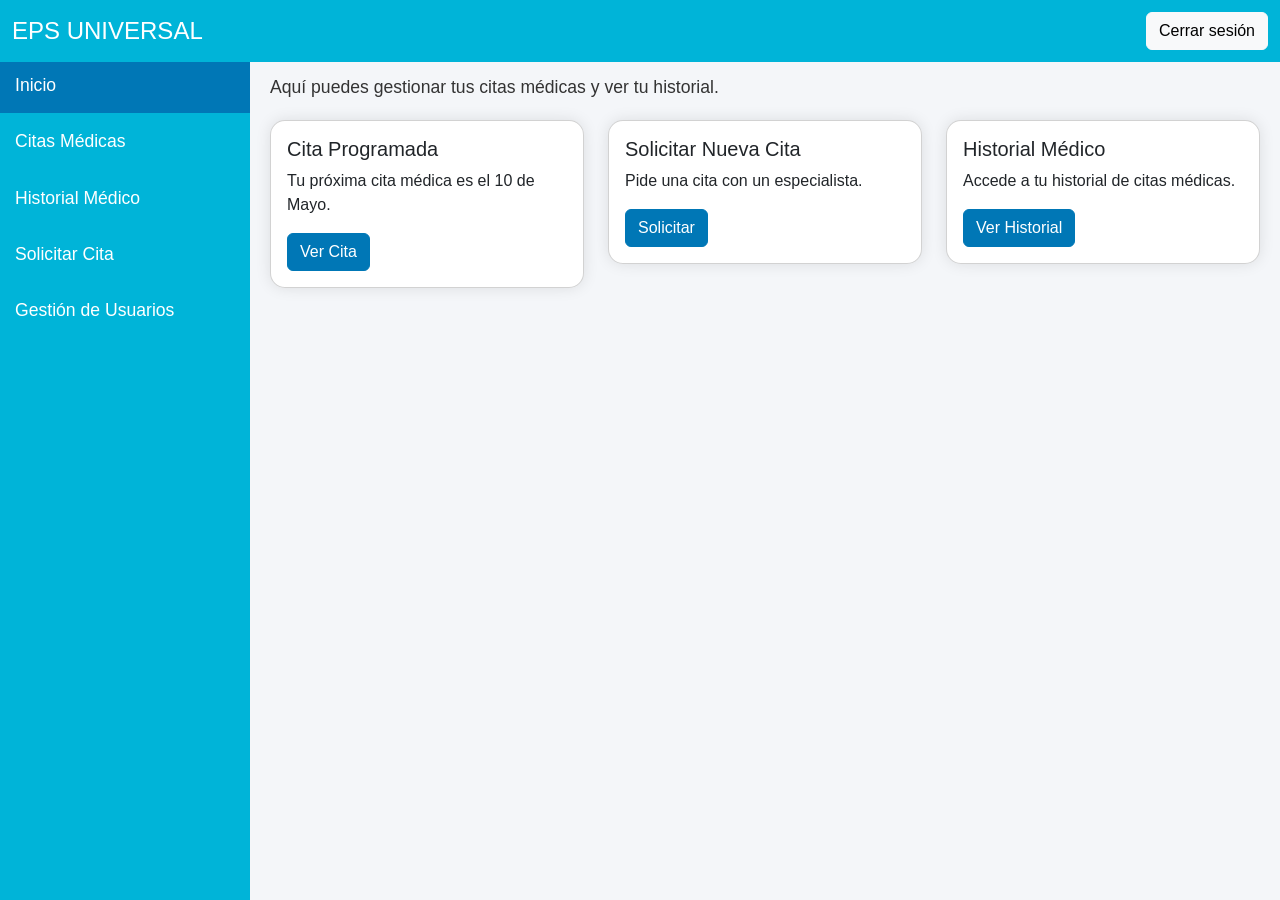
<file: OneDrive/Escritorio/FRONTEND EPS UNIVERSAL/dashbords/dashboard.html>
<!DOCTYPE html>
<html lang="es">

<head>
    <meta charset="UTF-8">
    <meta name="viewport" content="width=device-width, initial-scale=1.0">
    <title>Dashboard Principal - EPS Universal</title>

    <!-- Link a Bootstrap 5 CSS -->
    <link href="https://cdn.jsdelivr.net/npm/bootstrap@5.3.6/dist/css/bootstrap.min.css" rel="stylesheet" integrity="sha384-4Q6Gf2aSP4eDXB8Miphtr37CMZZQ5oXLH2yaXMJ2w8e2ZtHTl7GptT4jmndRuHDT" crossorigin="anonymous">

    <style>
        body {
            font-family: 'Poppins', sans-serif;
            background-color: #f4f6f9;
        }

        .navbar {
            background-color: #00b4d8;
        }

        .navbar-brand {
            color: white !important;
            font-size: 1.5rem;
        }

        .sidebar {
            background-color: #00b4d8;
            color: white;
            height: 100vh;
            position: fixed;
            width: 250px;
            padding-top: 20px;
        }

        .sidebar a {
            color: white;
            padding: 15px;
            text-decoration: none;
            display: block;
            font-size: 1.1rem;
            transition: background-color 0.3s ease;
        }

        .sidebar a:hover {
            background-color: #0077b6;
        }

        .sidebar .active {
            background-color: #0077b6;
        }

        .content {
            margin-left: 250px;
            padding: 20px;
        }

        .card {
            border-radius: 15px;
            box-shadow: 0 0 15px rgba(0, 0, 0, 0.1);
            margin-bottom: 20px;
            transition: transform 0.3s ease;
        }

        .card:hover {
            transform: scale(1.05);
        }

        .btn-primary {
            background-color: #0077b6;
            border-color: #0077b6;
        }

        .btn-primary:hover {
            background-color: #005f8a;
            border-color: #005f8a;
        }

        /* Section Titles */
        .section-title {
            color: #0077b6;
            margin-bottom: 20px;
        }

        .section-subtitle {
            color: #333;
            font-size: 1.1rem;
            margin-bottom: 20px;
        }
    </style>
</head>

<body>

    <!-- Barra de Navegación -->
    <nav class="navbar navbar-expand-lg navbar-light fixed-top">
        <div class="container-fluid">
            <a class="navbar-brand" href="#">EPS UNIVERSAL</a>
            <button class="btn btn-light" type="button">Cerrar sesión</button>
        </div>
    </nav>

    <!-- Sidebar (barra lateral) -->
    <div class="sidebar">
        <h4 class="text-center">Bienvenido</h4>
        <a href="#" class="active">Inicio</a>
        <a href="#">Citas Médicas</a>
        <a href="#">Historial Médico</a>
        <a href="#">Solicitar Cita</a>
        <a href="#">Gestión de Usuarios</a>
    </div>

    <!-- Contenido Principal -->
    <div class="content">
        <!-- Sección de Dashboard -->
        <div class="section">
            <h3 class="section-title">Bienvenido, Paciente</h3>
            <p class="section-subtitle">Aquí puedes gestionar tus citas médicas y ver tu historial.</p>

            <div class="row">
                <div class="col-md-4">
                    <div class="card">
                        <div class="card-body">
                            <h5 class="card-title">Cita Programada</h5>
                            <p>Tu próxima cita médica es el 10 de Mayo.</p>
                            <a href="#" class="btn btn-primary">Ver Cita</a>
                        </div>
                    </div>
                </div>

                <div class="col-md-4">
                    <div class="card">
                        <div class="card-body">
                            <h5 class="card-title">Solicitar Nueva Cita</h5>
                            <p>Pide una cita con un especialista.</p>
                            <a href="#" class="btn btn-primary">Solicitar</a>
                        </div>
                    </div>
                </div>

                <div class="col-md-4">
                    <div class="card">
                        <div class="card-body">
                            <h5 class="card-title">Historial Médico</h5>
                            <p>Accede a tu historial de citas médicas.</p>
                            <a href="#" class="btn btn-primary">Ver Historial</a>
                        </div>
                    </div>
                </div>
            </div>
        </div>

        <!-- Sección de Médico (solo visible para médicos) -->
        <div class="section" id="doctor-section" style="display: none;">
            <h3 class="section-title">Agenda Médica</h3>
            <p class="section-subtitle">Aquí puedes gestionar tu agenda de citas.</p>
            <div class="row">
                <div class="col-md-4">
                    <div class="card">
                        <div class="card-body">
                            <h5 class="card-title">Citas del Día</h5>
                            <p>Ver citas médicas programadas para hoy.</p>
                            <a href="#" class="btn btn-primary">Ver Agenda</a>
                        </div>
                    </div>
                </div>
            </div>
        </div>

        <!-- Sección de Administrador (solo visible para admins) -->
        <div class="section" id="admin-section" style="display: none;">
            <h3 class="section-title">Gestión de Usuarios</h3>
            <p class="section-subtitle">Gestionar todos los usuarios del sistema.</p>
            <div class="row">
                <div class="col-md-4">
                    <div class="card">
                        <div class="card-body">
                            <h5 class="card-title">Usuarios Registrados</h5>
                            <p>Gestionar los usuarios registrados en el sistema.</p>
                            <a href="#" class="btn btn-primary">Ver Usuarios</a>
                        </div>
                    </div>
                </div>
            </div>
        </div>
    </div>

    <script>
        // Cambiar el contenido del Dashboard según el rol del usuario
        // Simulando un cambio de rol (puedes cambiarlo según la selección del usuario)
        let role = "paciente"; // Cambiar por "doctor" o "admin" según corresponda

        if (role === "doctor") {
            document.getElementById("doctor-section").style.display = "block";
            document.getElementById("admin-section").style.display = "none";
        } else if (role === "admin") {
            document.getElementById("doctor-section").style.display = "none";
            document.getElementById("admin-section").style.display = "block";
        } else {
            document.getElementById("doctor-section").style.display = "none";
            document.getElementById("admin-section").style.display = "none";
        }
    </script>

    <!-- Link a Bootstrap JS -->
    <script src="https://cdn.jsdelivr.net/npm/@popperjs/core@2.11.8/dist/umd/popper.min.js" integrity="sha384-I7E8VVD/ismYTF4hNIPjVp/Zjvgyol6VFvRkX/vR+Vc4jQkC+hVqc2pM8ODewa9r" crossorigin="anonymous"></script>
    <script src="https://cdn.jsdelivr.net/npm/bootstrap@5.3.6/dist/js/bootstrap.min.js" integrity="sha384-RuyvpeZCxMJCqVUGFI0Do1mQrods/hhxYlcVfGPOfQtPJh0JCw12tUAZ/Mv10S7D" crossorigin="anonymous"></script>

</body>

</html>
</file>
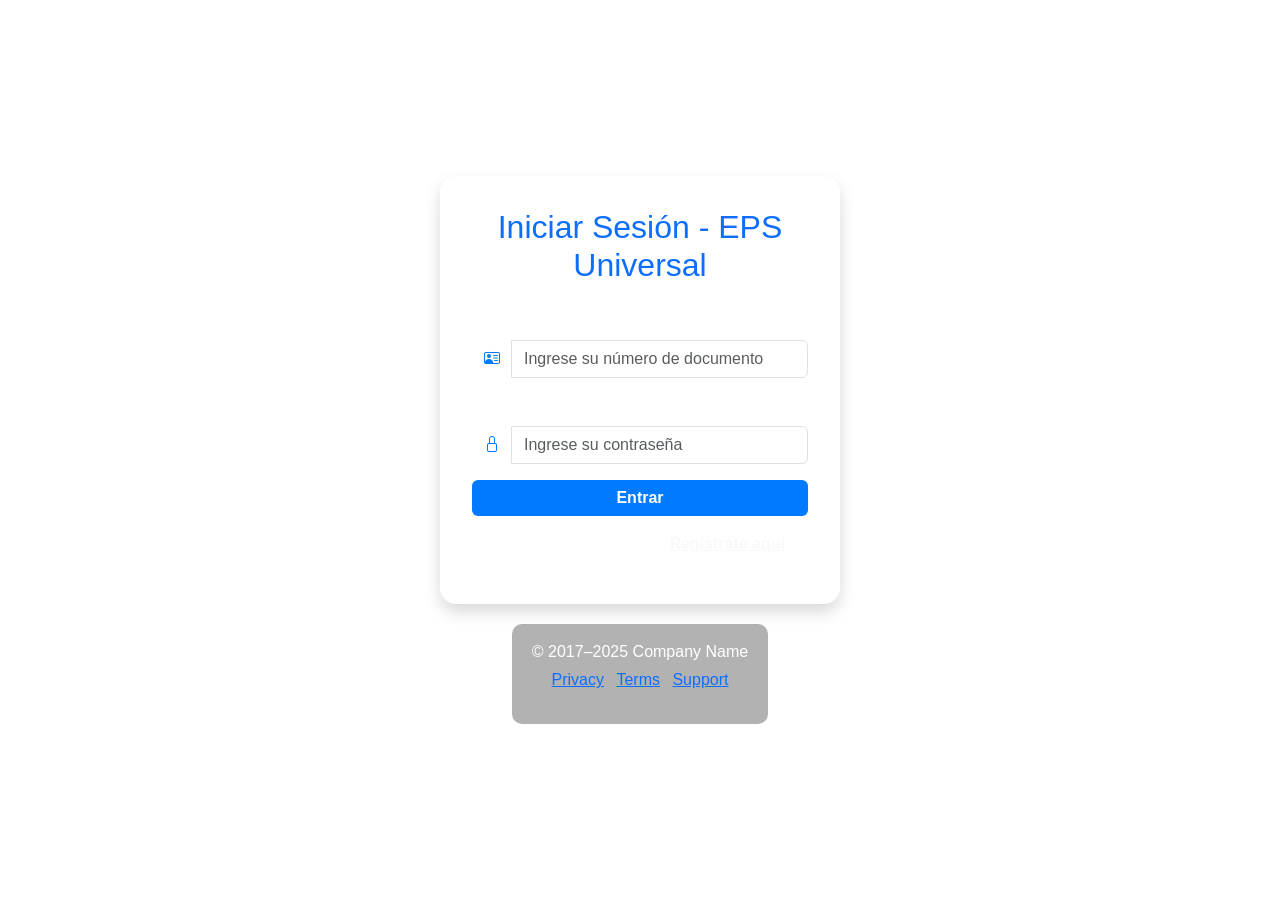
<file: OneDrive/Escritorio/FRONTEND EPS UNIVERSAL/dashbords/login.html>
<!DOCTYPE html>
<html lang="es">

<head>
  <meta charset="UTF-8" />
  <meta name="viewport" content="width=device-width, initial-scale=1" />
  <title>Login EPS Universal</title>
  <link href="https://cdn.jsdelivr.net/npm/bootstrap@5.3.6/dist/css/bootstrap.min.css" rel="stylesheet" />
  <link href="https://cdn.jsdelivr.net/npm/bootstrap-icons@1.10.5/font/bootstrap-icons.css" rel="stylesheet" />

  <style>
    * {
      margin: 0;
      padding: 0;
      box-sizing: border-box;
    }

    body,
    html {
      height: 100%;
      margin: 0;
      padding: 0;
      font-family: 'Segoe UI', Tahoma, Geneva, Verdana, sans-serif;
      background-image: url('https://th.bing.com/th/id/R.1d987ef41e9bfeac4f2225cc57e2b727?rik=yVge6CktNPzTag&pid=ImgRaw&r=0');
      background-size: cover;
      /* Asegura que la imagen cubra todo sin repetir */
      background-position: center;
      /* Centra la imagen */
      background-repeat: no-repeat;
      /* Evita que se repita */
      background-attachment: fixed;
      /* Opcional: fondo fijo al hacer scroll */
      display: flex;
      justify-content: center;
      align-items: center;
    }




    .background-slideshow img.active {
      opacity: 1;
    }



    .login-card {
      background: rgba(255, 255, 255, 0.2);
      backdrop-filter: blur(16px);
      -webkit-backdrop-filter: blur(16px);
      border-radius: 1rem;
      padding: 2rem;
      width: 100%;
      max-width: 400px;
      box-shadow: 0 8px 32px rgba(0, 0, 0, 0.2);
      color: #fff;


    }

    .form-label {
      font-weight: 500;
      color: #fff;
    }

    .input-group-text {
      background: transparent;
      border: none;
      color: #007bff;
    }

    .form-control {
      padding-right: 2.5rem;
      align-items: center;
    }

    .form-control:focus {
      border-color: #00d4ff;
      box-shadow: 0 0 10px #00d4ff80;
    }

    .btn-primary {
      background: #007bff;
      border: none;
      transition: all 0.3s ease;
      font-weight: bold;
    }

    .btn-primary:hover {
      background: #0056b3;
      transform: scale(1.02);
    }

    .error-msg {
      color: #c21728;
      font-size: 0.9rem;
      margin-top: 0.3rem;
      text-align: center;

    }

    .success-msg {
      color: #28722a;
      font-size: 1rem;
      margin-top: 1rem;
      text-align: center;
    }

    footer {
            color: #ccc !important;
            background-color: rgba(0, 0, 0, 0.3);
            padding: 20px;
            border-radius: 10px;
            backdrop-filter: blur(10px);
            
        }
  </style>
</head>

<body class="d-flex flex-column min-vh-100">

  <main class="login-card shadow">
    <div>
    <h2 class="mb-4 text-center text-primary">Iniciar Sesión - EPS Universal</h2>
    <form id="loginForm" novalidate>
      <div class="mb-3">
        <label for="document" class="form-label">Número de Documento</label>
        <div class="input-group">
          <span class="input-group-text"><i class="bi bi-person-vcard"></i></span>
          <input type="text" class="form-control" id="document" placeholder="Ingrese su número de documento" required
            pattern="^\d{6,15}$" />
        </div>
        <div class="error-msg" id="docError"></div>
      </div>

      <div class="mb-3">
        <label for="password" class="form-label">Contraseña</label>
        <div class="input-group">
          <span class="input-group-text"><i class="bi bi-lock"></i></span>
          <input type="password" class="form-control" id="password" placeholder="Ingrese su contraseña" required
            minlength="6" />
        </div>
        <div class="error-msg" id="passError"></div>
      </div>

      <button type="submit" class="btn btn-primary w-100">Entrar</button>

      <div class="text-center mt-3">
        ¿No tienes una cuenta?
        <a href="registro.html" class="text-light fw-bold">Regístrate aquí</a>
      </div>
    </form>

    <div id="loginResult" class="success-msg">
      
    </div>
</div>

  </main>

    <div style="padding-top: 20px;">
      <footer  class="text-center text-white mt-auto py-3">
        <p class="mb-1" style="color: #fff;">&copy; 2017–2025 Company Name</p>
        <ul class="list-inline">
            <li class="list-inline-item"><a href="#">Privacy</a></li>
            <li class="list-inline-item"><a href="#">Terms</a></li>
            <li class="list-inline-item"><a href="#">Support</a></li>
        </ul>
    </footer>
    </div>
  


  <script>
    // Simulación simple de usuarios para demo
    const usuariosSimulados = {
      // documento: rol
      "123456789": "paciente",
      "987654321": "doctor",
      "555555555": "admin",
    };

    const loginForm = document.getElementById("loginForm");
    const docInput = document.getElementById("document");
    const passInput = document.getElementById("password");
    const docError = document.getElementById("docError");
    const passError = document.getElementById("passError");
    const loginResult = document.getElementById("loginResult");

    loginForm.addEventListener("submit", (e) => {
      e.preventDefault();

      // Reset mensajes
      docError.textContent = "";
      passError.textContent = "";
      loginResult.textContent = "";

      // Validar documento
      const docVal = docInput.value.trim();
      if (!docVal.match(/^\d{6,15}$/)) {
        docError.textContent = "Ingrese un número de documento válido";
        docInput.focus();
        return;
      }

      // Validar contraseña
      const passVal = passInput.value.trim();
      if (passVal.length < 6) {
        passError.textContent = "La contraseña debe tener al menos 6 caracteres";
        passInput.focus();
        return;
      }

      // Simular autenticación
      if (!(docVal in usuariosSimulados)) {
        loginResult.style.color = "#dc3545";
        loginResult.textContent = "Usuario no registrado.";
        return;
      }

      // Simular contraseña correcta (para demo)
      // Aquí iría la llamada a backend real con fetch o axios
      if (passVal !== "password123") {
        loginResult.style.color = "#dc3545";
        loginResult.textContent = "Contraseña incorrecta.";
        return;
      }

      // Éxito: redirigir según rol
      const rol = usuariosSimulados[docVal];
      loginResult.style.color = "#198754";
      loginResult.textContent = `Inicio de sesión exitoso. Redirigiendo como ${rol}...`;

      setTimeout(() => {
        switch (rol) {
          case "paciente":
            window.location.href = "dashboard-paciente.html";
            break;
          case "doctor":
            window.location.href = "dashboard-doctor.html";
            break;
          case "admin":
            window.location.href = "dashboard-admin.html";
            break;
          default:
            window.location.href = "index.html";
        }
      }, 1500);
    });
  </script>
</body>

</html>
</file>
